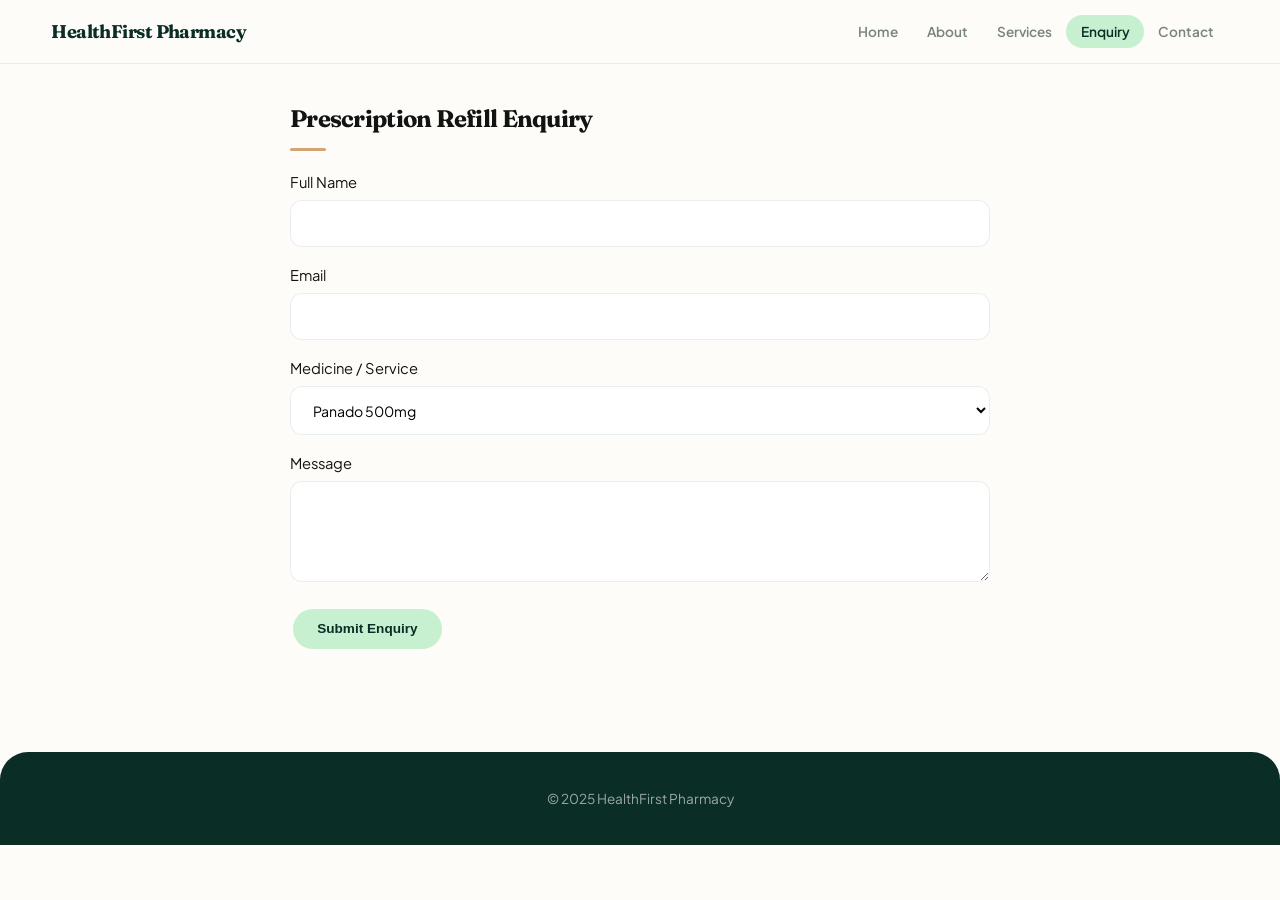
<file: enquiry.html>
<!DOCTYPE html><html lang="en"><head><meta charset="UTF-8"><meta name="viewport" content="width=device-width, initial-scale=1.0"><title>Enquiry | HealthFirst</title><link rel="stylesheet" href="css/style.css"></head>
<body><header><div class="nav-flex"><h1>HealthFirst Pharmacy</h1><nav><a href="index.html">Home</a><a href="about.html">About</a><a href="services.html">Services</a><a href="enquiry.html" class="active">Enquiry</a><a href="contact.html">Contact</a></nav></div></header>
<main class="container" style="max-width:700px"><h2>Prescription Refill Enquiry</h2>
<div id="formError" class="form-error"></div><div id="formResponse" class="form-response"></div>
<form id="enquiryForm" onsubmit="return validateForm(event)">
<label>Full Name</label><input type="text" id="name" required>
<label>Email</label><input type="email" id="email" required>
<label>Medicine / Service</label><select id="service"><option>Panado 500mg</option><option>Chronic Medication</option><option>Baby Care</option><option>Wellness Check</option></select>
<label>Message</label><textarea id="message" rows="4" required></textarea>
<button type="submit" class="btn">Submit Enquiry</button></form></main>
<footer><p>&copy; 2025 HealthFirst Pharmacy</p></footer><script src="js/script.js"></script></body></html>
</file>
<file: css/style.css>
@import url('https://fonts.googleapis.com/css2?family=Plus+Jakarta+Sans:wght@400;600;700&family=Fraunces:opsz,wght@9..144,600&display=swap');
:root{--forest:#0a2e26;--sage:#c7f0d0;--cream:#fdfcf8;--gold:#d4a574;--ink:#121412;--muted:#7a847e;--line:rgba(10,46,38,0.08);--card:#fff}
*{margin:0;padding:0;box-sizing:border-box}
body{font-family:'Plus Jakarta Sans',sans-serif;background:var(--cream);color:var(--ink);line-height:1.7;font-size:0.92rem}
h1,h2{font-family:'Fraunces',serif;letter-spacing:-0.03em}
h1{font-size:1.7rem}h2{font-size:1.35rem}
header{background:rgba(253,252,248,0.85);backdrop-filter:blur(24px);border-bottom:1px solid var(--line);position:sticky;top:0;z-index:100}
.nav-flex{width:92%;max-width:1280px;margin:0 auto;display:flex;justify-content:space-between;align-items:center;padding:1rem 0}
header h1{font-size:1.15rem;color:var(--forest)}nav a{text-decoration:none;color:var(--muted);font-weight:600;font-size:0.85rem;padding:0.5rem 0.9rem;border-radius:100px;transition:0.3s}nav a:hover,nav a.active{color:var(--forest);background:var(--sage)}
.hero{width:92%;max-width:1280px;margin:2rem auto;background:var(--forest);color:var(--cream);border-radius:28px;padding:2.5rem;display:grid;grid-template-columns:1.1fr 0.9fr;gap:2rem;align-items:center;position:relative;overflow:hidden}
.hero::before{content:"";position:absolute;inset:-20%;background:radial-gradient(60% 60% at 80% 20%, rgba(199,240,208,0.25) 0%, transparent 60%);pointer-events:none}
.hero>div{position:relative;z-index:2}.hero h1{font-size:clamp(1.9rem,3.5vw,2.8rem);line-height:1.05;color:var(--cream);margin-bottom:0.6rem}.hero h1 em{font-style:italic;color:var(--sage)}.hero h2{font-family:'Plus Jakarta Sans';font-size:0.92rem;font-weight:400;color:rgba(253,252,248,0.7);margin:1rem 0 1.5rem;max-width:480px}
.btn{display:inline-flex;padding:0.8rem 1.5rem;background:var(--sage);color:var(--forest);text-decoration:none;border-radius:100px;font-weight:700;font-size:0.85rem;border:none;cursor:pointer;transition:0.3s;margin:0.2rem}.btn:hover{transform:translateY(-2px);background:#fff}.btn-secondary{background:transparent;color:var(--cream);border:1px solid rgba(253,252,248,0.25)}
.container{width:92%;max-width:1280px;margin:0 auto;padding:2.2rem 0}.container>h2{font-size:1.5rem;margin-bottom:1.2rem}.container>h2::after{content:"";display:block;width:36px;height:3px;background:var(--gold);margin-top:0.5rem;border-radius:10px}
.card-grid{display:grid;grid-template-columns:1fr;gap:1.2rem}.card{background:var(--card);padding:1.4rem;border-radius:20px;border:1px solid var(--line);transition:0.4s}.card:hover{transform:translateY(-6px);box-shadow:0 20px 40px rgba(10,46,38,0.08)}.card h4{font-family:'Fraunces';font-size:1.1rem;color:var(--forest)}.card p{font-size:0.88rem;color:var(--muted)}
.search-container{margin:1.5rem 0}#searchInput{width:100%;max-width:480px;padding:0.9rem 1.4rem;border-radius:100px;border:1px solid var(--line);background:#fff;font-family:inherit}
.product-grid{display:grid;grid-template-columns:1fr;gap:1.2rem}.product-card{background:#fff;border-radius:20px;border:1px solid var(--line);padding:1rem;transition:0.4s}.product-card:hover{transform:translateY(-6px);box-shadow:0 20px 40px rgba(10,46,38,0.08)}
input,select,textarea{width:100%;padding:0.85rem 1.1rem;margin:0.3rem 0 1rem;border:1px solid var(--line);border-radius:12px;background:#fff;font-family:inherit;font-size:0.88rem}input:focus,select:focus,textarea:focus{outline:none;border-color:var(--forest);box-shadow:0 0 0 3px var(--sage)}
.form-error,.form-response{padding:0.9rem 1.1rem;border-radius:12px;margin:1rem 0;display:none;font-size:0.88rem}.form-error{background:#fef2f2;color:#7f1d1d}.form-response{background:var(--sage);color:var(--forest)}
#lightbox{display:none;position:fixed;inset:0;background:rgba(10,46,38,0.9);backdrop-filter:blur(20px);z-index:9999;justify-content:center;align-items:center;flex-direction:column}#lightbox img{max-width:88%;max-height:78%;border-radius:20px}.close-lightbox{position:absolute;top:20px;right:28px;color:#fff;font-size:40px;cursor:pointer}
.accordion-btn{width:100%;text-align:left;padding:1rem 1.2rem;background:#fff;border:1px solid var(--line);border-radius:12px;font-weight:600;cursor:pointer;margin-top:0.6rem;font-size:0.88rem}.accordion-content{display:none;padding:1rem;background:#fff;border:1px solid var(--line);border-top:none;border-radius:0 0 12px 12px;margin-top:-8px}.accordion-content.active{display:block}
footer{background:var(--forest);color:rgba(253,252,248,0.6);text-align:center;padding:2.2rem;margin-top:4rem;border-radius:28px 28px 0 0;font-size:0.85rem}footer a{color:var(--sage);text-decoration:none}
@media(min-width:768px){.card-grid,.product-grid{grid-template-columns:1fr 1fr}.hero{padding:3rem}}@media(min-width:1024px){.card-grid{grid-template-columns:repeat(4,1fr)}.product-grid{grid-template-columns:repeat(3,1fr)}}@media(max-width:768px){.hero{grid-template-columns:1fr;padding:1.8rem}}
</file>
